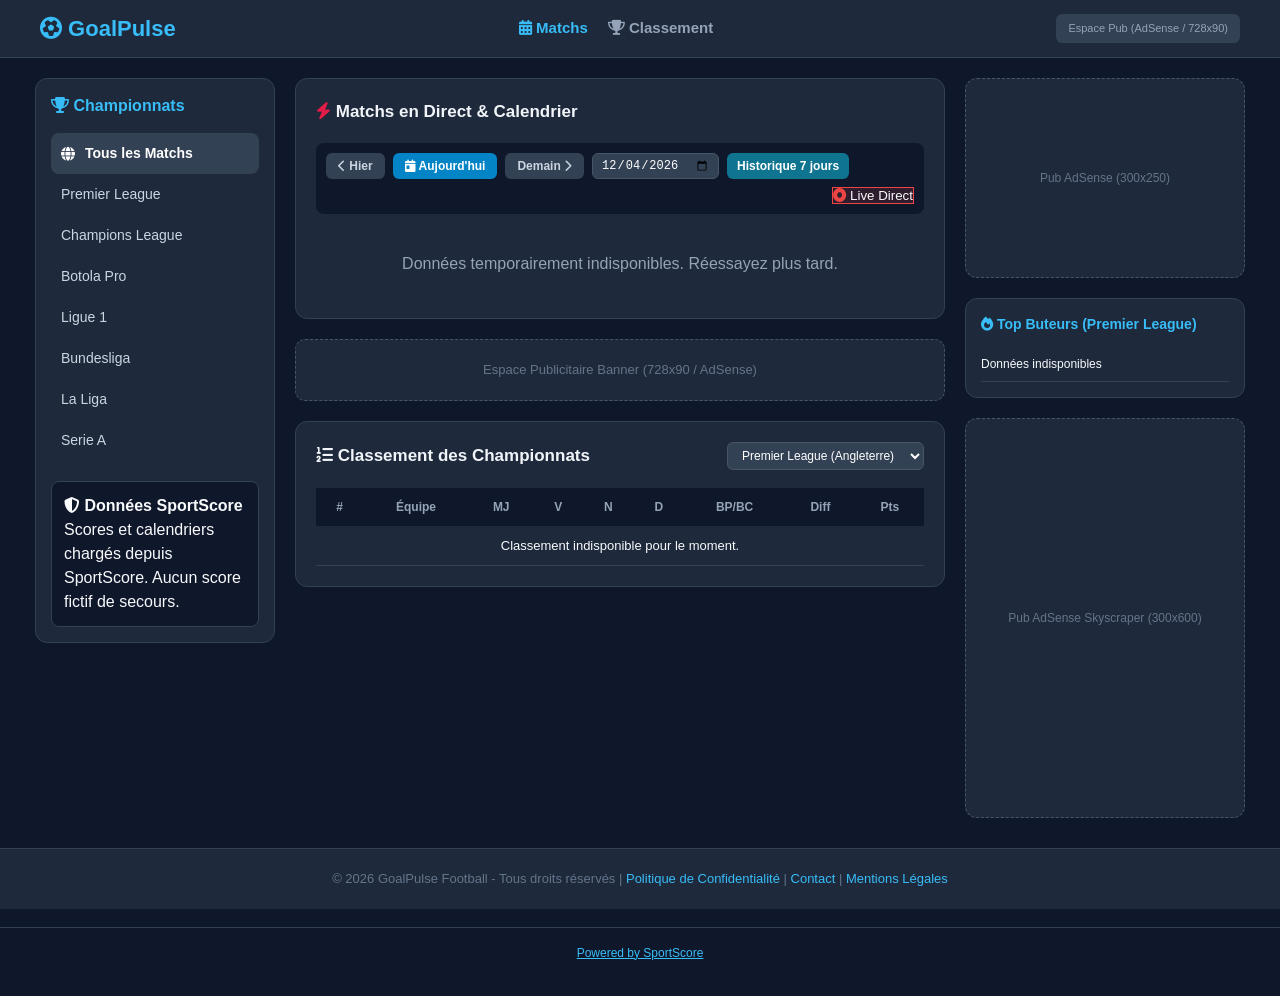
<file: index.html>
<!DOCTYPE html>
<html lang="fr">
<head>
    <meta name="google-site-verification" content="Lz4CQAsQn7N9JX72P4FaBlTpG2YZt_LOhRBJYjgmHZE" />
    <meta charset="UTF-8">
    <meta name="viewport" content="width=device-width, initial-scale=1.0">
    <title>GoalPulse — Scores Live, Calendrier & Classements Football</title>
    <meta name="description" content="Suivez les scores de football en direct, les calendriers, les classements et les buteurs sur GoalPulse.">
    <meta name="theme-color" content="#0f172a">
    <link rel="stylesheet" href="styles.css">
    <link rel="stylesheet" href="https://cdnjs.cloudflare.com/ajax/libs/font-awesome/6.4.0/css/all.min.css">
</head>
<body>

    <header class="navbar">
        <div class="nav-container">
            <a href="#" class="logo"><i class="fa-solid fa-futbol"></i> GoalPulse</a>
            <nav class="nav-links">
                <a href="#matches" class="active"><i class="fa-solid fa-calendar-days"></i> Matchs</a>
                <a href="#standings-sec"><i class="fa-solid fa-trophy"></i> Classement</a>
            </nav>
            <div class="ad-banner-header">
                <span class="ad-placeholder">Espace Pub (AdSense / 728x90)</span>
            </div>
        </div>
    </header>

    <div class="main-layout">

        <aside class="sidebar-left">
            <h3><i class="fa-solid fa-trophy"></i> Championnats</h3>
            <ul class="league-list" id="league-selector">
                <li class="league-item active" data-league="all"><i class="fa-solid fa-globe"></i> Tous les Matchs</li>
                <li class="league-item" data-league="premier">Premier League</li>
                <li class="league-item" data-league="champions">Champions League</li>
                <li class="league-item" data-league="botola">Botola Pro</li>
                <li class="league-item" data-league="ligue1">Ligue 1</li>
                <li class="league-item" data-league="bundesliga">Bundesliga</li>
                <li class="league-item" data-league="laliga">La Liga</li>
                <li class="league-item" data-league="seriea">Serie A</li>
            </ul>

            <div class="api-key-box">
                <strong><i class="fa-solid fa-shield-halved"></i> Données SportScore</strong>
                <p>Scores et calendriers chargés depuis SportScore. Aucun score fictif de secours.</p>
            </div>
        </aside>

        <main class="content-center">

            <section id="matches" class="section-block">
                <div class="section-header">
                    <h2><i class="fa-solid fa-bolt" style="color: #e11d48;"></i> Matchs en Direct & Calendrier</h2>
                </div>

                <div class="date-filter-bar">
                    <button class="date-btn" id="btn-yesterday"><i class="fa-solid fa-chevron-left"></i> Hier</button>
                    <button class="date-btn active" id="btn-today"><i class="fa-solid fa-calendar-day"></i> Aujourd'hui</button>
                    <button class="date-btn" id="btn-tomorrow">Demain <i class="fa-solid fa-chevron-right"></i></button>
                    <input type="date" id="custom-date-picker" class="date-input">
                    <button class="history-btn" id="btn-history">Historique 7 jours</button>
                    <button class="tab-btn live-filter-btn" id="btn-live"><i class="fa-solid fa-circle-dot" style="color:#ef4444;"></i> Live Direct</button>
                </div>

                <div id="matches-container" class="matches-grid"></div>
            </section>

            <div class="ad-banner-inline">
                <span class="ad-placeholder">Espace Publicitaire Banner (728x90 / AdSense)</span>
            </div>

            <section id="standings-sec" class="section-block">
                <div class="section-header">
                    <h2><i class="fa-solid fa-list-ol"></i> Classement des Championnats</h2>
                    <select id="standings-league-select" class="league-select-dropdown">
                        <option value="premier">Premier League (Angleterre)</option>
                        <option value="champions">Champions League (Europe)</option>
                        <option value="botola">Botola Pro (Maroc)</option>
                        <option value="ligue1">Ligue 1 (France)</option>
                        <option value="bundesliga">Bundesliga (Allemagne)</option>
                        <option value="laliga">La Liga (Espagne)</option>
                        <option value="seriea">Serie A (Italie)</option>
                    </select>
                </div>

                <div class="table-responsive">
                    <table class="standings-table">
                        <thead>
                            <tr>
                                <th>#</th>
                                <th>Équipe</th>
                                <th>MJ</th>
                                <th>V</th>
                                <th>N</th>
                                <th>D</th>
                                <th>BP/BC</th>
                                <th>Diff</th>
                                <th>Pts</th>
                            </tr>
                        </thead>
                        <tbody id="standings-tbody"></tbody>
                    </table>
                </div>
            </section>

        </main>

        <aside class="sidebar-right">
            <div class="ad-widget">
                <span class="ad-placeholder-sidebar">Pub AdSense (300x250)</span>
            </div>

            <div class="widget-box">
                <h3 id="scorers-title"><i class="fa-solid fa-fire"></i> Top Buteurs</h3>
                <ul class="top-scorers-list" id="top-scorers-list">
                    <li><span>Chargement des données officielles…</span></li>
                </ul>
            </div>

            <div class="ad-widget tall-ad">
                <span class="ad-placeholder-sidebar">Pub AdSense Skyscraper (300x600)</span>
            </div>
        </aside>

    </div>

    <footer class="footer">
        <p>&copy; 2026 GoalPulse Football - Tous droits réservés | <a href="politique-confidentialite.html">Politique de Confidentialité</a> | <a href="contact.html">Contact</a> | <a href="mentions-legales.html">Mentions Légales</a></p>
    </footer>

    <script src="script.js"></script>
    <div class="sportscore-footer"><a href="https://sportscore.com/" rel="dofollow" target="_blank" title="Sports data by SportScore">Powered by SportScore</a></div>
</body>
</html>
</file>
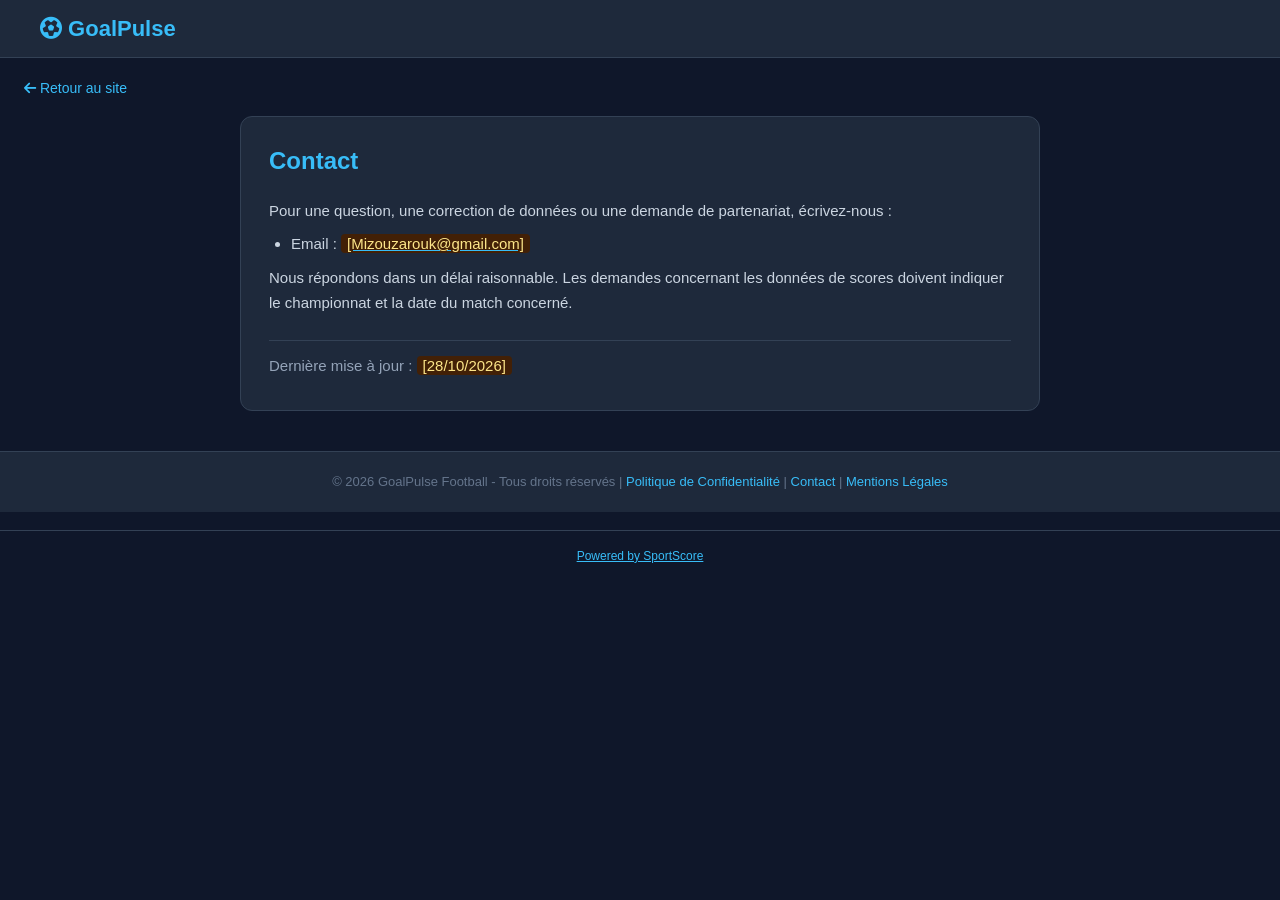
<file: contact.html>
<!DOCTYPE html>
<html lang="fr">
<head>
    <meta charset="UTF-8">
    <meta name="viewport" content="width=device-width, initial-scale=1.0">
    <title>Contact — GoalPulse</title>
    <meta name="robots" content="index, follow">
    <link rel="stylesheet" href="styles.css">
    <link rel="stylesheet" href="https://cdnjs.cloudflare.com/ajax/libs/font-awesome/6.4.0/css/all.min.css">
</head>
<body>
    <header class="navbar">
        <div class="nav-container">
            <a href="index.html" class="logo"><i class="fa-solid fa-futbol"></i> GoalPulse</a>
        </div>
    </header>
    <a class="legal-back" href="index.html"><i class="fa-solid fa-arrow-left"></i> Retour au site</a>
    <main class="legal-page">

        <h1>Contact</h1>
        <p>Pour une question, une correction de données ou une demande de partenariat, écrivez-nous :</p>
        <ul>
            <li>Email : <a href="mailto:[EMAIL_DE_CONTACT]"><span class="placeholder">[Mizouzarouk@gmail.com]</span></a></li>
        </ul>
        <p>Nous répondons dans un délai raisonnable. Les demandes concernant les données de scores doivent indiquer le championnat et la date du match concerné.</p>

        <p class="legal-note">Dernière mise à jour : <span class="placeholder">[28/10/2026]</span></p>
    </main>
    <footer class="footer">
        <p>&copy; 2026 GoalPulse Football - Tous droits réservés | <a href="politique-confidentialite.html">Politique de Confidentialité</a> | <a href="contact.html">Contact</a> | <a href="mentions-legales.html">Mentions Légales</a></p>
    </footer>
    <div class="sportscore-footer"><a href="https://sportscore.com/" rel="dofollow" target="_blank" title="Sports data by SportScore">Powered by SportScore</a></div>
</body>
</html>
</file>
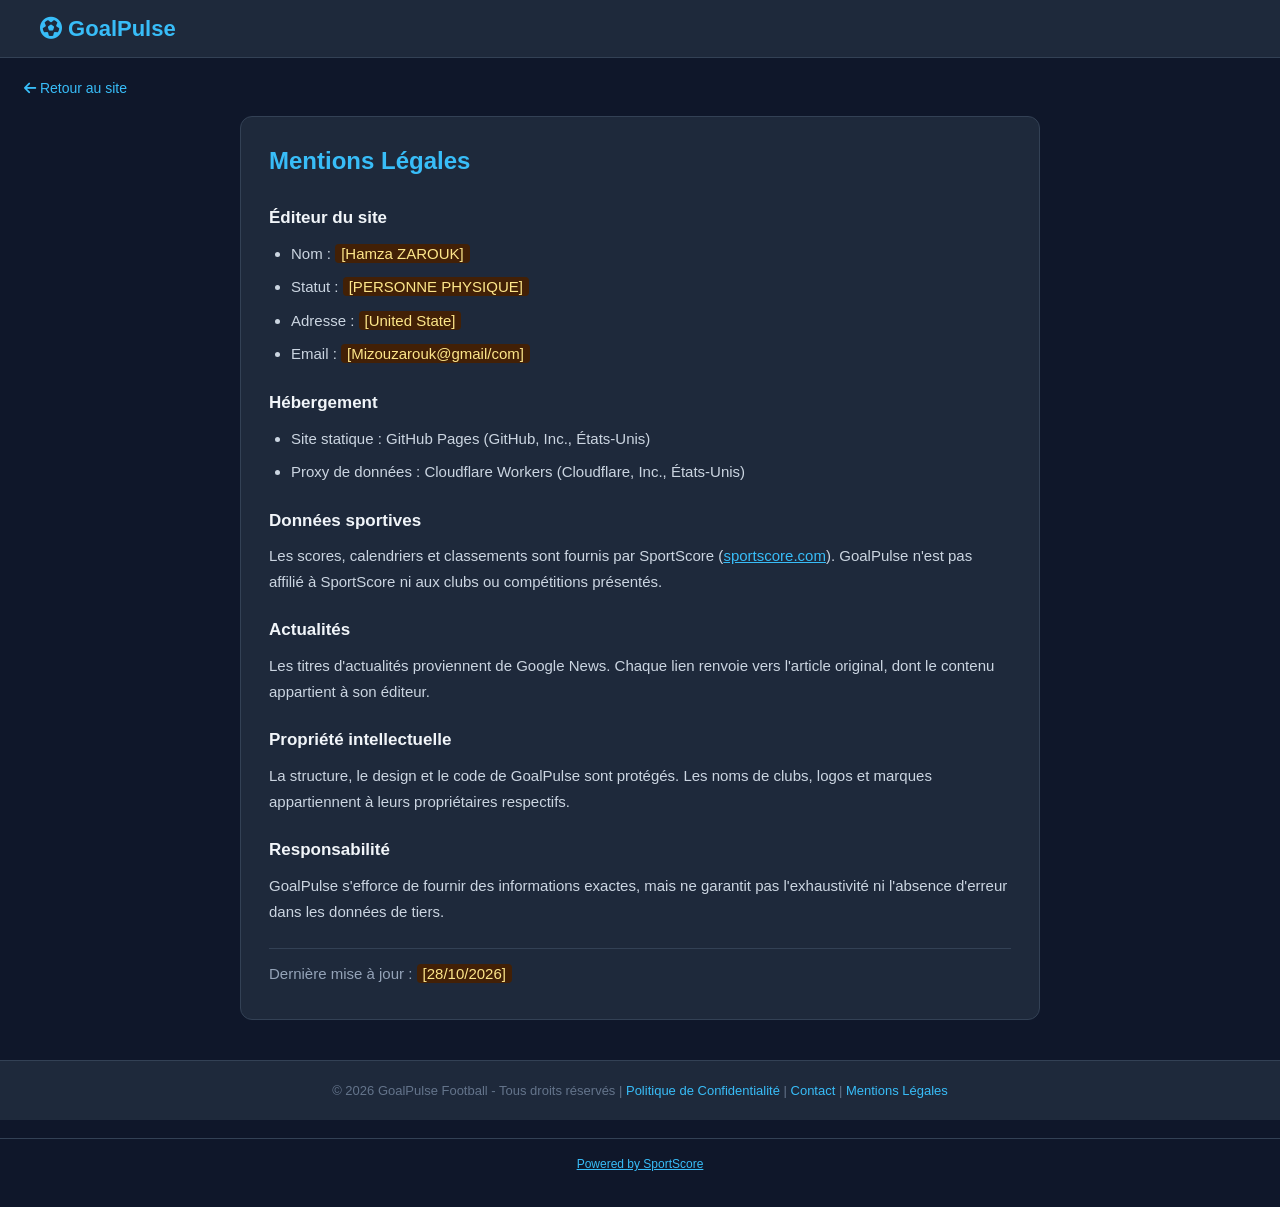
<file: mentions-legales.html>
<!DOCTYPE html>
<html lang="fr">
<head>
    <meta charset="UTF-8">
    <meta name="viewport" content="width=device-width, initial-scale=1.0">
    <title>Mentions Légales — GoalPulse</title>
    <meta name="robots" content="index, follow">
    <link rel="stylesheet" href="styles.css">
    <link rel="stylesheet" href="https://cdnjs.cloudflare.com/ajax/libs/font-awesome/6.4.0/css/all.min.css">
</head>
<body>
    <header class="navbar">
        <div class="nav-container">
            <a href="index.html" class="logo"><i class="fa-solid fa-futbol"></i> GoalPulse</a>
        </div>
    </header>
    <a class="legal-back" href="index.html"><i class="fa-solid fa-arrow-left"></i> Retour au site</a>
    <main class="legal-page">

        <h1>Mentions Légales</h1>

        <h2>Éditeur du site</h2>
        <ul>
            <li>Nom : <span class="placeholder">[Hamza ZAROUK]</span></li>
            <li>Statut : <span class="placeholder">[PERSONNE PHYSIQUE]</span></li>
            <li>Adresse : <span class="placeholder">[United State]</span></li>
            <li>Email : <span class="placeholder">[Mizouzarouk@gmail/com]</span></li>
        </ul>

        <h2>Hébergement</h2>
        <ul>
            <li>Site statique : GitHub Pages (GitHub, Inc., États-Unis)</li>
            <li>Proxy de données : Cloudflare Workers (Cloudflare, Inc., États-Unis)</li>
        </ul>

        <h2>Données sportives</h2>
        <p>Les scores, calendriers et classements sont fournis par SportScore (<a href="https://sportscore.com/" target="_blank" rel="noopener">sportscore.com</a>). GoalPulse n'est pas affilié à SportScore ni aux clubs ou compétitions présentés.</p>

        <h2>Actualités</h2>
        <p>Les titres d'actualités proviennent de Google News. Chaque lien renvoie vers l'article original, dont le contenu appartient à son éditeur.</p>

        <h2>Propriété intellectuelle</h2>
        <p>La structure, le design et le code de GoalPulse sont protégés. Les noms de clubs, logos et marques appartiennent à leurs propriétaires respectifs.</p>

        <h2>Responsabilité</h2>
        <p>GoalPulse s'efforce de fournir des informations exactes, mais ne garantit pas l'exhaustivité ni l'absence d'erreur dans les données de tiers.</p>

        <p class="legal-note">Dernière mise à jour : <span class="placeholder">[28/10/2026]</span></p>
    </main>
    <footer class="footer">
        <p>&copy; 2026 GoalPulse Football - Tous droits réservés | <a href="politique-confidentialite.html">Politique de Confidentialité</a> | <a href="contact.html">Contact</a> | <a href="mentions-legales.html">Mentions Légales</a></p>
    </footer>
    <div class="sportscore-footer"><a href="https://sportscore.com/" rel="dofollow" target="_blank" title="Sports data by SportScore">Powered by SportScore</a></div>
</body>
</html>
</file>
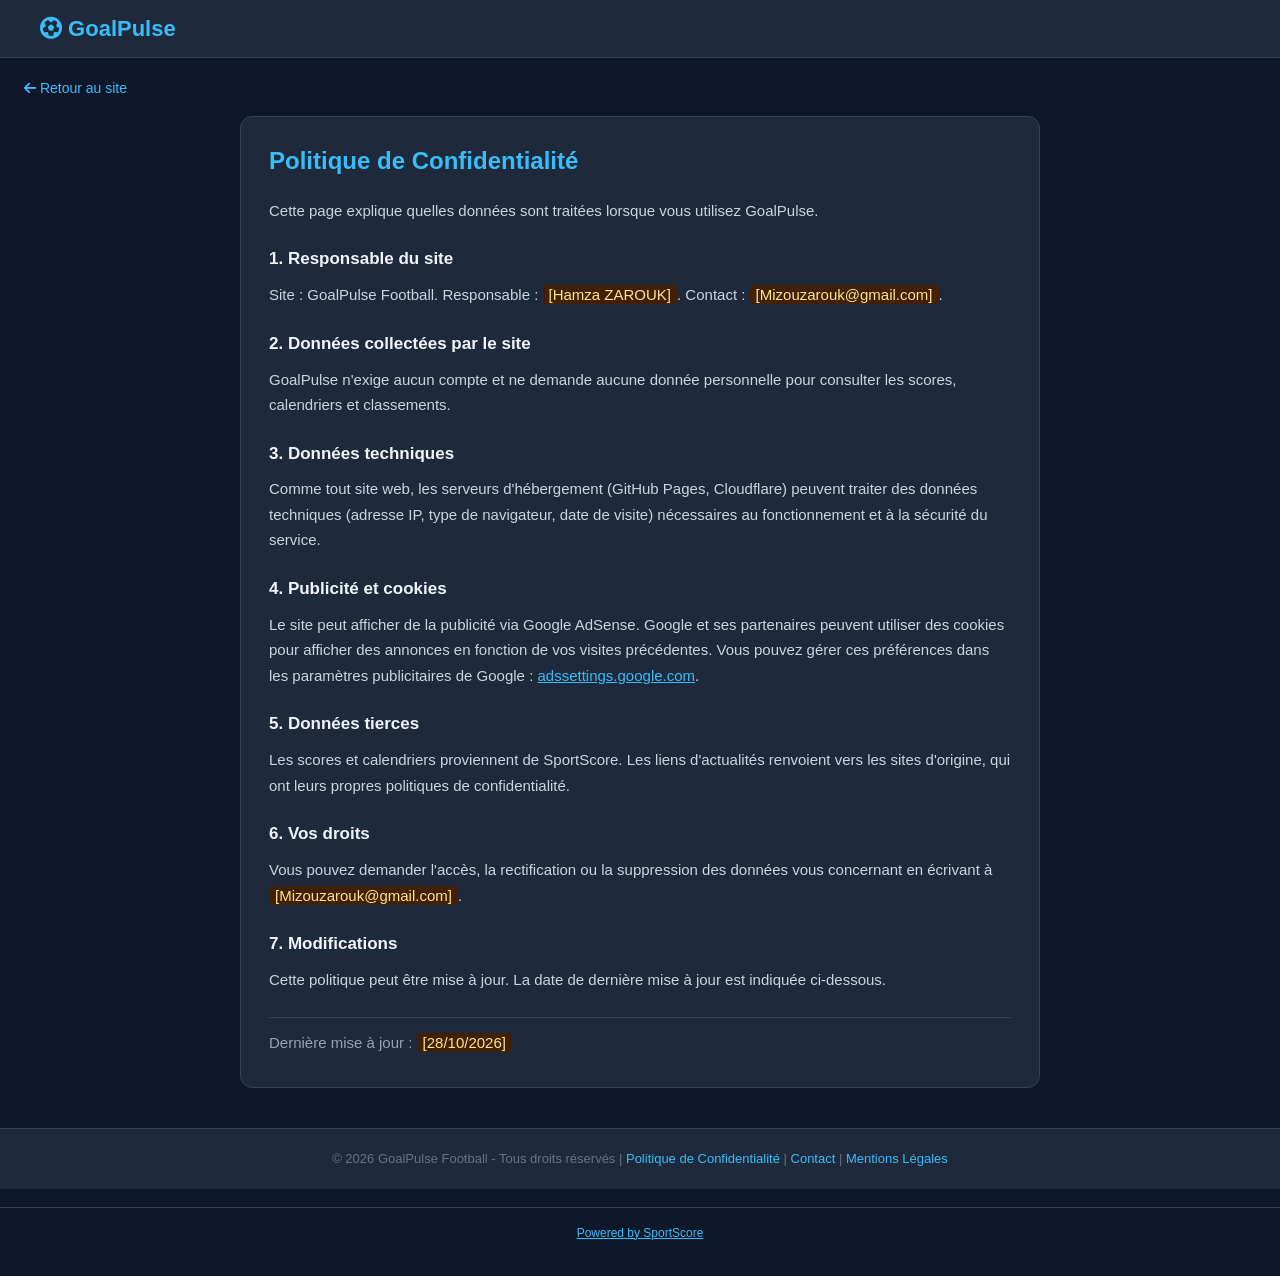
<file: politique-confidentialite.html>
<!DOCTYPE html>
<html lang="fr">
<head>
    <meta charset="UTF-8">
    <meta name="viewport" content="width=device-width, initial-scale=1.0">
    <title>Politique de Confidentialité — GoalPulse</title>
    <meta name="robots" content="index, follow">
    <link rel="stylesheet" href="styles.css">
    <link rel="stylesheet" href="https://cdnjs.cloudflare.com/ajax/libs/font-awesome/6.4.0/css/all.min.css">
</head>
<body>
    <header class="navbar">
        <div class="nav-container">
            <a href="index.html" class="logo"><i class="fa-solid fa-futbol"></i> GoalPulse</a>
        </div>
    </header>
    <a class="legal-back" href="index.html"><i class="fa-solid fa-arrow-left"></i> Retour au site</a>
    <main class="legal-page">

        <h1>Politique de Confidentialité</h1>
        <p>Cette page explique quelles données sont traitées lorsque vous utilisez GoalPulse.</p>

        <h2>1. Responsable du site</h2>
        <p>Site : GoalPulse Football. Responsable : <span class="placeholder">[Hamza ZAROUK]</span>. Contact : <span class="placeholder">[Mizouzarouk@gmail.com]</span>.</p>

        <h2>2. Données collectées par le site</h2>
        <p>GoalPulse n'exige aucun compte et ne demande aucune donnée personnelle pour consulter les scores, calendriers et classements.</p>

        <h2>3. Données techniques</h2>
        <p>Comme tout site web, les serveurs d'hébergement (GitHub Pages, Cloudflare) peuvent traiter des données techniques (adresse IP, type de navigateur, date de visite) nécessaires au fonctionnement et à la sécurité du service.</p>

        <h2>4. Publicité et cookies</h2>
        <p>Le site peut afficher de la publicité via Google AdSense. Google et ses partenaires peuvent utiliser des cookies pour afficher des annonces en fonction de vos visites précédentes. Vous pouvez gérer ces préférences dans les paramètres publicitaires de Google : <a href="https://adssettings.google.com" target="_blank" rel="noopener">adssettings.google.com</a>.</p>

        <h2>5. Données tierces</h2>
        <p>Les scores et calendriers proviennent de SportScore. Les liens d'actualités renvoient vers les sites d'origine, qui ont leurs propres politiques de confidentialité.</p>

        <h2>6. Vos droits</h2>
        <p>Vous pouvez demander l'accès, la rectification ou la suppression des données vous concernant en écrivant à <span class="placeholder">[Mizouzarouk@gmail.com]</span>.</p>

        <h2>7. Modifications</h2>
        <p>Cette politique peut être mise à jour. La date de dernière mise à jour est indiquée ci-dessous.</p>

        <p class="legal-note">Dernière mise à jour : <span class="placeholder">[28/10/2026]</span></p>
    </main>
    <footer class="footer">
        <p>&copy; 2026 GoalPulse Football - Tous droits réservés | <a href="politique-confidentialite.html">Politique de Confidentialité</a> | <a href="contact.html">Contact</a> | <a href="mentions-legales.html">Mentions Légales</a></p>
    </footer>
    <div class="sportscore-footer"><a href="https://sportscore.com/" rel="dofollow" target="_blank" title="Sports data by SportScore">Powered by SportScore</a></div>
</body>
</html>
</file>
<file: styles.css>
* {
    box-sizing: border-box;
    margin: 0;
    padding: 0;
}

body {
    font-family: -apple-system, BlinkMacSystemFont, "Segoe UI", Roboto, Oxygen, Ubuntu, Cantarell, sans-serif;
    background-color: #0f172a;
    color: #f8fafc;
    line-height: 1.5;
}

/* Navbar */
.navbar {
    background-color: #1e293b;
    border-bottom: 1px solid #334155;
    position: sticky;
    top: 0;
    z-index: 100;
}

.nav-container {
    max-width: 1240px;
    margin: 0 auto;
    padding: 12px 20px;
    display: flex;
    justify-content: space-between;
    align-items: center;
}

.logo {
    font-size: 22px;
    font-weight: 800;
    color: #38bdf8;
    text-decoration: none;
}

.nav-links {
    display: flex;
    gap: 20px;
}

.nav-links a {
    color: #94a3b8;
    text-decoration: none;
    font-weight: 600;
    font-size: 15px;
    transition: 0.2s;
}

.nav-links a:hover, .nav-links a.active {
    color: #38bdf8;
}

.ad-banner-header {
    background: #334155;
    padding: 6px 12px;
    border-radius: 6px;
    font-size: 11px;
    color: #94a3b8;
}

/* Main Layout */
.main-layout {
    max-width: 1240px;
    margin: 20px auto;
    display: grid;
    grid-template-columns: 240px 1fr 280px;
    gap: 20px;
    padding: 0 15px;
}

@media (max-width: 1024px) {
    .main-layout {
        grid-template-columns: 1fr;
    }
    .sidebar-left, .sidebar-right {
        display: none;
    }
}

/* Sidebar Left */
.sidebar-left {
    background: #1e293b;
    border-radius: 12px;
    padding: 15px;
    border: 1px solid #334155;
    height: fit-content;
}

.sidebar-left h3 {
    font-size: 16px;
    color: #38bdf8;
    margin-bottom: 15px;
}

.league-list {
    list-style: none;
    margin-bottom: 20px;
}

.league-item {
    display: flex;
    align-items: center;
    gap: 10px;
    padding: 10px;
    border-radius: 8px;
    cursor: pointer;
    font-size: 14px;
    color: #cbd5e1;
    transition: 0.2s;
}

.league-item:hover, .league-item.active {
    background-color: #334155;
    color: #ffffff;
    font-weight: 600;
}

.api-key-box {
    background: #0f172a;
    padding: 12px;
    border-radius: 8px;
    border: 1px solid #334155;
}

.api-key-box label {
    font-size: 11px;
    color: #38bdf8;
    display: block;
    margin-bottom: 6px;
}

.api-key-box input {
    width: 100%;
    padding: 6px;
    font-size: 11px;
    background: #1e293b;
    border: 1px solid #475569;
    color: #fff;
    border-radius: 4px;
    margin-bottom: 8px;
}

.api-key-box button {
    width: 100%;
    padding: 6px;
    background: #0284c7;
    color: white;
    border: none;
    border-radius: 4px;
    font-size: 11px;
    cursor: pointer;
    font-weight: 600;
}

/* Date Filter Bar */
.date-filter-bar {
    display: flex;
    flex-wrap: wrap;
    gap: 8px;
    margin-bottom: 15px;
    background: #0f172a;
    padding: 10px;
    border-radius: 8px;
    align-items: center;
}

.date-btn {
    background: #334155;
    border: none;
    color: #cbd5e1;
    padding: 6px 12px;
    border-radius: 6px;
    cursor: pointer;
    font-size: 12px;
    font-weight: 600;
}

.date-btn.active {
    background: #0284c7;
    color: #ffffff;
}

.date-input {
    background: #334155;
    color: #fff;
    border: 1px solid #475569;
    padding: 4px 8px;
    border-radius: 6px;
    font-size: 12px;
}

.live-filter-btn {
    margin-left: auto;
    background: #ef444422;
    border: 1px solid #ef4444;
    color: #f8fafc;
}

/* Content Center */
.content-center {
    display: flex;
    flex-direction: column;
    gap: 20px;
}

.section-block {
    background: #1e293b;
    border-radius: 12px;
    padding: 20px;
    border: 1px solid #334155;
}

.section-header {
    display: flex;
    justify-content: space-between;
    align-items: center;
    margin-bottom: 18px;
}

.section-header h2 {
    font-size: 17px;
    color: #f1f5f9;
}

.league-select-dropdown {
    background: #334155;
    color: white;
    border: 1px solid #475569;
    padding: 5px 10px;
    border-radius: 6px;
    font-size: 12px;
}

/* Matches Grid */
.matches-grid {
    display: grid;
    grid-template-columns: repeat(auto-fill, minmax(280px, 1fr));
    gap: 12px;
}

.match-card {
    background: #0f172a;
    border-radius: 10px;
    padding: 12px 15px;
    border: 1px solid #334155;
}

.card-header {
    display: flex;
    justify-content: space-between;
    font-size: 11px;
    color: #64748b;
    margin-bottom: 10px;
    text-transform: uppercase;
}

.status-live {
    color: #ef4444;
    font-weight: bold;
}

.status-normal {
    color: #38bdf8;
}

.card-body {
    display: flex;
    justify-content: space-between;
    align-items: center;
}

.team {
    display: flex;
    align-items: center;
    gap: 8px;
    width: 38%;
}

.team.away {
    justify-content: flex-end;
}

.team-name {
    font-size: 13px;
    font-weight: 600;
}

.score {
    font-size: 18px;
    font-weight: 800;
    background: #1e293b;
    padding: 4px 12px;
    border-radius: 6px;
    color: #22c55e;
}

/* Standings Table */
.table-responsive {
    overflow-x: auto;
}

.standings-table {
    width: 100%;
    border-collapse: collapse;
    font-size: 13px;
    text-align: center;
}

.standings-table th {
    background: #0f172a;
    color: #94a3b8;
    padding: 10px;
    font-size: 12px;
}

.standings-table td {
    padding: 10px;
    border-bottom: 1px solid #334155;
}

.team-cell {
    display: flex;
    align-items: center;
    gap: 8px;
    text-align: left !important;
}

.pts-cell {
    font-weight: bold;
    color: #38bdf8;
}

/* Ad Banners */
.ad-banner-inline {
    background: #1e293b;
    border: 1px dashed #475569;
    padding: 20px;
    text-align: center;
    border-radius: 10px;
    color: #64748b;
    font-size: 13px;
}

/* News Section */
.news-grid {
    display: grid;
    grid-template-columns: repeat(auto-fill, minmax(240px, 1fr));
    gap: 15px;
}

.news-card {
    background: #0f172a;
    border-radius: 10px;
    overflow: hidden;
    border: 1px solid #334155;
    display: flex;
    flex-direction: column;
}

.news-img {
    height: 140px;
    background-size: cover;
    background-position: center;
}

.news-content {
    padding: 14px;
    display: flex;
    flex-direction: column;
    gap: 8px;
}

.news-tag {
    background: #0284c7;
    font-size: 10px;
    padding: 2px 6px;
    border-radius: 4px;
    font-weight: bold;
    width: fit-content;
}

.news-content h3 {
    font-size: 14px;
    line-height: 1.3;
    color: #f1f5f9;
}

.news-content p {
    font-size: 12px;
    color: #94a3b8;
    line-height: 1.4;
}

.news-date {
    font-size: 11px;
    color: #64748b;
    margin-top: 5px;
}

/* Sidebar Right */
.sidebar-right {
    display: flex;
    flex-direction: column;
    gap: 20px;
}

.ad-widget {
    background: #1e293b;
    border: 1px dashed #475569;
    height: 200px;
    display: flex;
    align-items: center;
    justify-content: center;
    border-radius: 12px;
    color: #64748b;
    font-size: 12px;
}

.tall-ad {
    height: 400px;
}

.widget-box {
    background: #1e293b;
    border-radius: 12px;
    padding: 15px;
    border: 1px solid #334155;
}

.widget-box h3 {
    font-size: 14px;
    color: #38bdf8;
    margin-bottom: 12px;
}

.top-scorers-list {
    list-style: none;
}

.top-scorers-list li {
    display: flex;
    justify-content: space-between;
    font-size: 12px;
    padding: 8px 0;
    border-bottom: 1px solid #334155;
}

.footer {
    text-align: center;
    padding: 20px;
    background: #1e293b;
    margin-top: 30px;
    font-size: 13px;
    color: #64748b;
    border-top: 1px solid #334155;
}

.footer a {
    color: #38bdf8;
    text-decoration: none;
}
/* SportScore data states and match details */
.data-message { grid-column: 1 / -1; text-align: center; padding: 22px; color: #94a3b8; line-height: 1.6; }
.match-card { cursor: pointer; }
.match-card:focus-visible { outline: 2px solid #38bdf8; outline-offset: 3px; }
.match-card-hint { text-align: center; font-size: 11px; color: #94a3b8; padding: 0 10px 10px; }
.match-details-modal { display: none; position: fixed; inset: 0; z-index: 9999; background: rgba(2,6,23,.78); padding: 24px; overflow-y: auto; }
.match-details-modal.open { display: flex; align-items: flex-start; justify-content: center; }
.match-details-panel { width: min(760px, 100%); margin: 5vh auto; position: relative; background: #0f172a; color: #e2e8f0; border: 1px solid #334155; border-radius: 14px; padding: 24px; box-shadow: 0 20px 60px rgba(0,0,0,.4); }
.details-close { position: absolute; right: 14px; top: 10px; border: 0; background: transparent; color: #e2e8f0; font-size: 30px; cursor: pointer; }
#match-details-title { padding-right: 28px; margin: 0 0 18px; font-size: 20px; }
.detail-section { border-top: 1px solid #334155; padding: 14px 0; }
.detail-section h3 { color: #38bdf8; margin: 0 0 8px; font-size: 15px; }
.detail-section ul { margin: 0; padding-left: 20px; }
.detail-section li { margin: 6px 0; overflow-wrap: anywhere; }
.sportscore-credit, .sportscore-footer { text-align: center; margin: 18px auto; font-size: 12px; color: #94a3b8; }
.sportscore-credit a, .sportscore-footer a { color: #38bdf8; text-decoration: underline; }
.sportscore-footer { padding: 16px; border-top: 1px solid #334155; }

/* V6 fixes: prevent provider crests from stretching match cards */
.team { min-width: 0; gap: 6px; }
.team img { display:block; width:32px !important; height:32px !important; max-width:32px !important; max-height:32px !important; object-fit:contain; flex:0 0 32px; }
.team-name { min-width:0; overflow-wrap:anywhere; line-height:1.25; }
.card-body { gap:8px; min-height:52px; }
.score { flex:0 0 auto; white-space:nowrap; }
.league-item img { width:20px !important; height:20px !important; object-fit:contain; flex:0 0 20px; }
.team-cell img { width:20px !important; height:20px !important; object-fit:contain; flex:0 0 20px; }
.history-btn { background:#0e7490; color:#fff; border:0; border-radius:6px; padding:6px 10px; font-size:12px; font-weight:700; cursor:pointer; }
.history-btn.active { background:#0891b2; }

/* Match cards cliquables (détails sur SportScore) */
.match-card-link { display: block; color: inherit; text-decoration: none; }
.match-card-link:hover .match-card { border-color: #38bdf8; }
.match-card-hint { font-size: 11px; color: #64748b; text-align: center; margin-top: 8px; }

/* Actualités */
.news-list { display: flex; flex-direction: column; }
.news-item { padding: 12px 0; border-bottom: 1px solid #334155; }
.news-item:last-child { border-bottom: none; }
.news-item a { color: #e2e8f0; text-decoration: none; font-weight: 600; line-height: 1.4; }
.news-item a:hover { color: #38bdf8; }
.news-meta { font-size: 12px; color: #64748b; margin-top: 4px; }

/* Pages légales */
.legal-back { display: inline-block; margin: 20px auto 0; max-width: 800px; padding: 0 24px; color: #38bdf8; text-decoration: none; font-size: 14px; }
.legal-page { max-width: 800px; margin: 16px auto 40px; padding: 24px 28px; background: #1e293b; border: 1px solid #334155; border-radius: 12px; line-height: 1.7; color: #cbd5e1; }
.legal-page h1 { font-size: 24px; color: #38bdf8; margin-bottom: 16px; }
.legal-page h2 { font-size: 17px; color: #f1f5f9; margin: 22px 0 8px; }
.legal-page p, .legal-page li { font-size: 15px; margin-bottom: 8px; }
.legal-page ul { padding-left: 22px; }
.legal-page a { color: #38bdf8; }
.placeholder { background: #422006; color: #fde68a; padding: 1px 6px; border-radius: 4px; }
.legal-note { font-size: 13px; color: #94a3b8; border-top: 1px solid #334155; margin-top: 24px; padding-top: 12px; }
</file>
